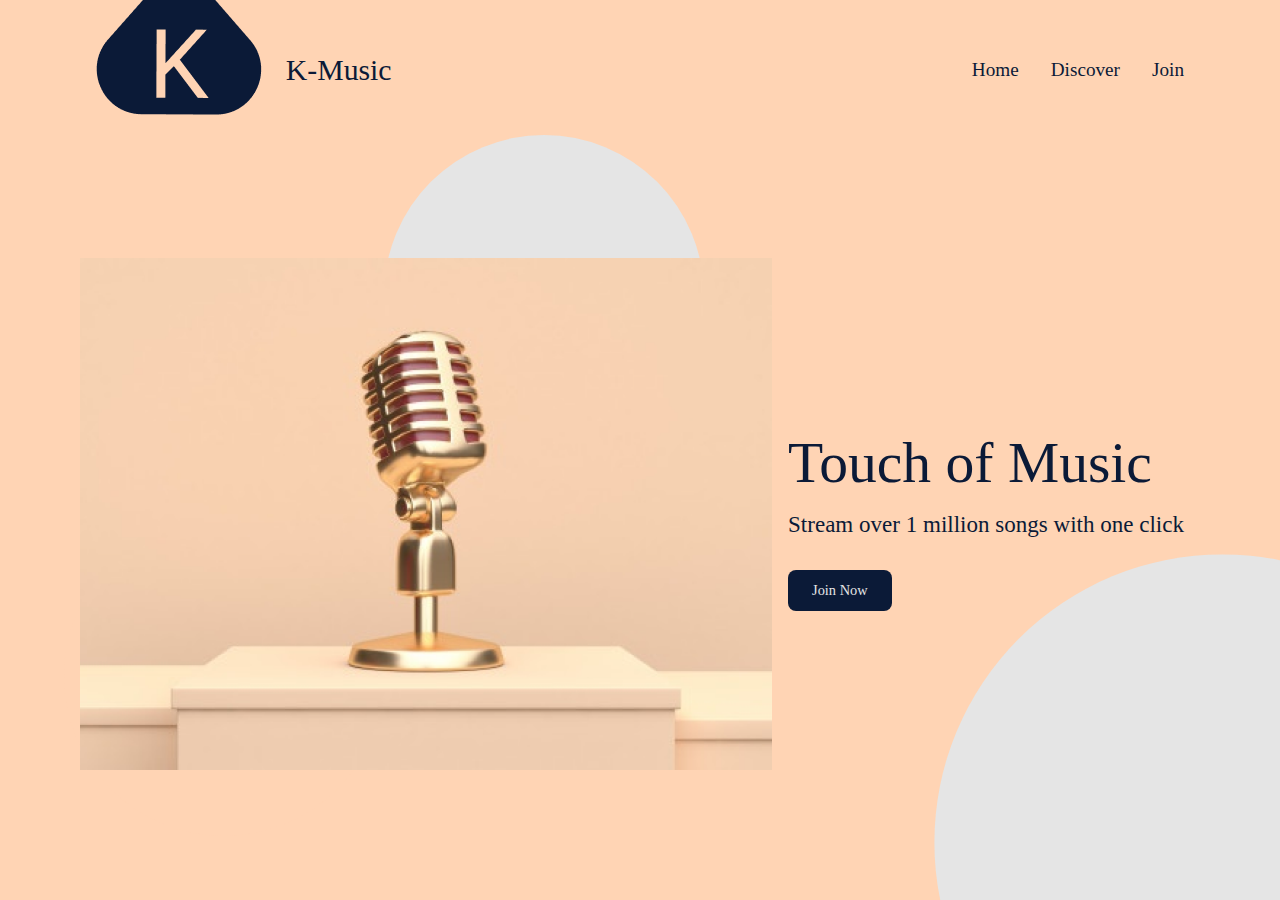
<file: index.html>
<!DOCTYPE html>
<html lang="en">

<head>
    <meta charset="UTF-8">
    <meta name="viewport" content="width=device-width, initial-scale=1.0">
    <meta http-equiv="X-UA-Compatible" content="ie=edge">
    <link href="style.css" rel="stylesheet">
    <link href="index.css" rel="stylesheet">
    <title>K-Music</title>
</head>

<body class="container full-height-grow">
    <header class="main-header">
        <a href="/" class="brand-logo">
            <img src="images/logo.png">
            <div class="brand-logo-name">K-Music</div>
        </a>
        <nav class="main-nav">
            <ul>
                <li><a href="index.html">Home</a></li>
                <li><a href="discover.html">Discover</a></li>
                <li><a href="join.html">Join</a></li>

            </ul>
        </nav>
    </header>
    <section class="home-main-section">
        <div class="golden-mic-image">
            <div class="golden-mic-image"></div>
        </div>
        <div class="call-to-action">
            <h1 class="title">Touch of Music</h1>
            <span class="subtitle">Stream over 1 million songs with one click</span>
            <a href="join.html" class="btn">Join Now</a>
        </div>
    </section>
    <div class="home-page-circle-1"></div>
    <div class="home-page-circle-2"></div>
    <div class="home-page-circle-3"></div>
</body>

</html>
</file>
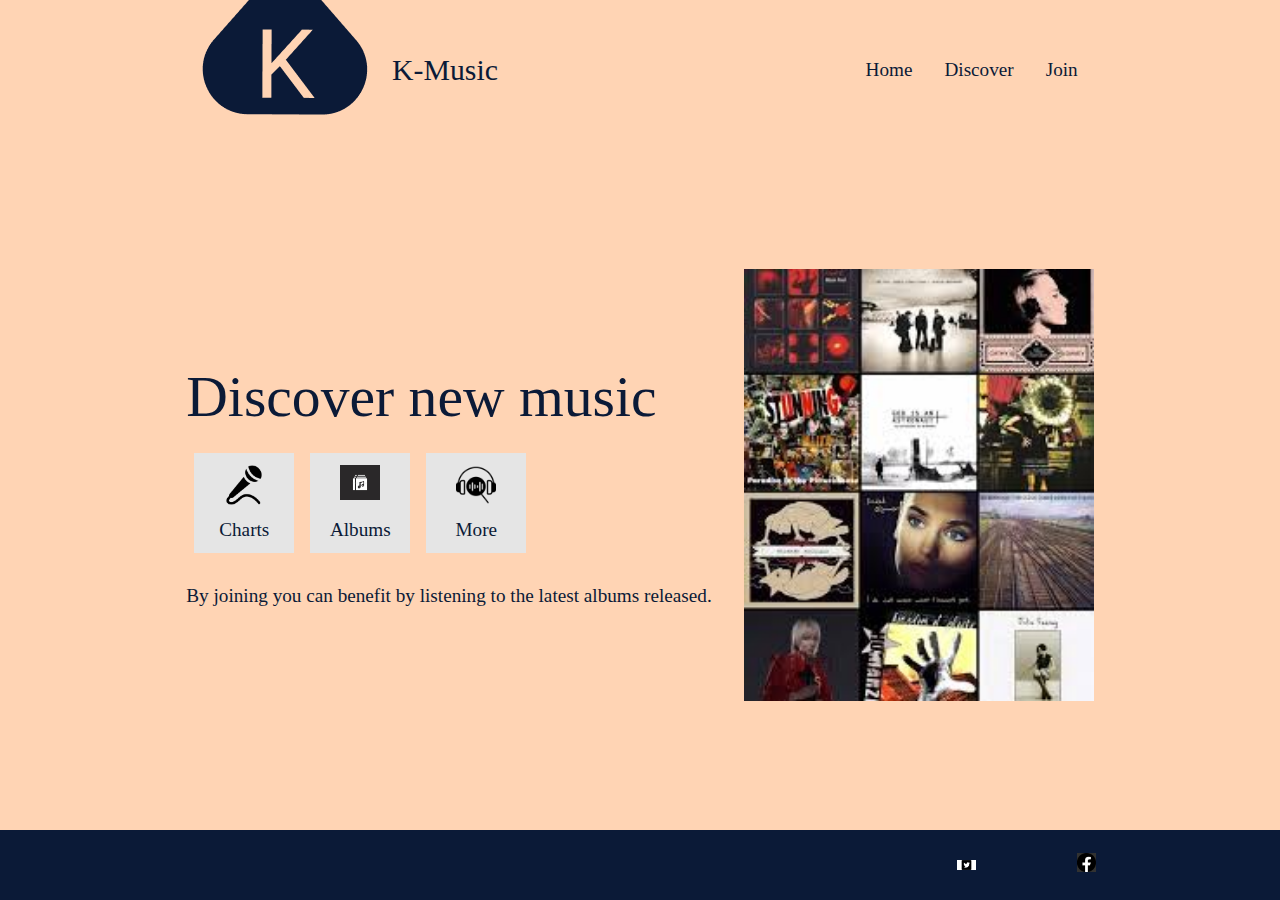
<file: discover.html>
<!DOCTYPE html>
<html lang="en">

<head>
    <meta charset="UTF-8">
    <meta name="viewport" content="width=device-width, initial-scale=1.0">
    <meta http-equiv="X-UA-Compatible" content="ie=edge">
    <link href="style.css" rel="stylesheet">
    <link href="discover.css" rel="stylesheet">
    <title>K-Music - Discover</title>
</head>

<body class="full-height-grow">
    <div class="container full-height-grow">
        <header class="main-header">
            <a href="/" class="brand-logo">
                <img src="images/logo.png">
                <div class="brand-logo-name">K-Music</div>
            </a>
            <nav class="main-nav">
                <ul>
                    <li><a href="index.html">Home</a></li>
                    <li><a href="discover.html">Discover</a></li>
                    <li><a href="join.html">Join</a></li>
                </ul>
            </nav>
        </header>
        <section class="discover-main-section">
            <div class="call-to-action">
                <h1 class="title">Discover new music</h1>
                <div class="icon-section">
                    <div class="icon">
                        <img src="images/mic.png"> Charts
                    </div>
                    <div class="icon">
                        <img src="images/albums.png"> Albums
                    </div>
                    <div class="icon">
                        <img src="images/search.png"> More
                    </div>
                </div>
                By joining you can benefit by listening to the latest albums released.
            </div>
            <img class="covers-image" src="images/albums classic.jpg">
        </section>
    </div>

    <footer class="main-footer">
        <div class="container">
            <nav class="footer-nav">
                <ul>
                    <li><a href="#">About Us</a></li>
                    <li><a href="#">Contact</a></li>
                </ul>
            </nav>
            <nav class="footer-nav">
                <ul>
                    <li>
                        <a href="#" class="social-link">
                            <img src="images/60580 twiter.png"> Twitter
                        </a>
                    </li>
                    <li>
                        <a href="#" class="social-link">
                            <img src="images/Facebook.png"> Facebook
                        </a>
                    </li>
                </ul>
            </nav>
        </div>
    </footer>
</body>

</html>
</file>
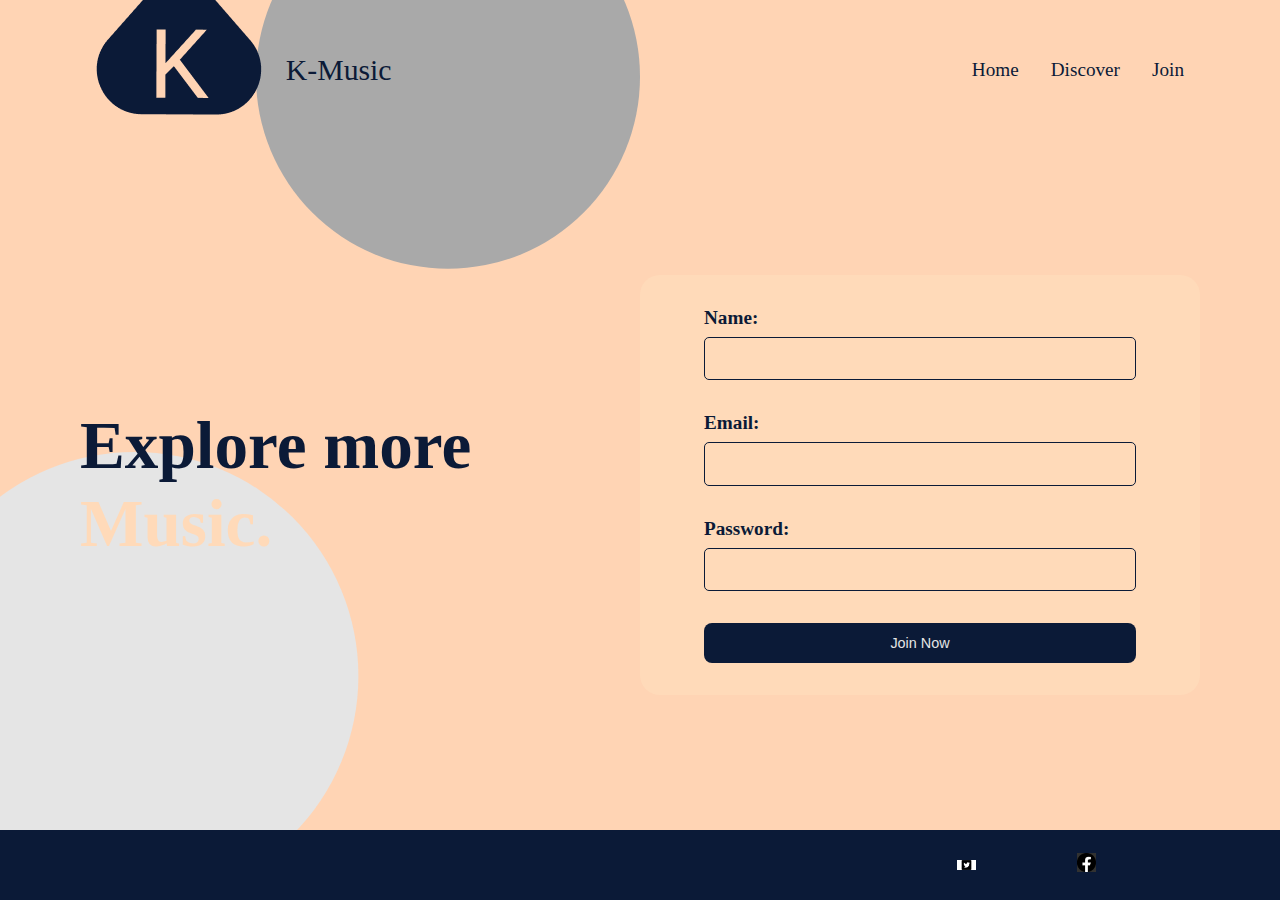
<file: join.html>
<!DOCTYPE html>
<html lang="en">

<head>
    <meta charset="UTF-8">
    <meta name="viewport" content="width=device-width, initial-scale=1.0">
    <meta http-equiv="X-UA-Compatible" content="ie=edge">
    <link href="style.css" rel="stylesheet">
    <link href="join.css" rel="stylesheet">
    <title>K-Music- Join</title>
</head>

<body class="full-height-grow">
    <div class="container full-height-grow">
        <header class="main-header">
            <a href="/" class="brand-logo">
                <img src="images/logo.png">
                <div class="brand-logo-name">K-Music</div>
            </a>
            <nav class="main-nav">
                <ul>
                    <li><a href="index.html">Home</a></li>
                    <li><a href="discover.html">Discover</a></li>
                    <li><a href="join.html">Join</a></li>
                </ul>
            </nav>
        </header>
        <section class="join-main-section">
            <h1 class="join-text">
                Explore more
                <span class="accent-text">Music.</span>
            </h1>
            <form class="join-form">
                <div class="input-group">
                    <label>Name:</label>
                    <input type="text">
                </div>
                <div class="input-group">
                    <label>Email:</label>
                    <input type="email">
                </div>
                <div class="input-group">
                    <label>Password:</label>
                    <input type="password">
                </div>
                <div class="input-group">
                    <button type="submit" class="btn">Join Now</button>
                </div>
            </form>
        </section>
    </div>

    <div class="join-page-circle-1"></div>
    <div class="join-page-circle-2"></div>

    <footer class="main-footer">
        <div class="container">
            <nav class="footer-nav">
                <ul>
                    <li><a href="#">About Us</a></li>
                    <li><a href="#">Contact</a></li>
                </ul>
            </nav>
            <nav class="footer-nav">
                <ul>
                    <li>
                        <a href="#" class="social-link">
                            <img src="images/60580 twiter.png"> Twitter
                        </a>
                    </li>
                    <li>
                        <a href="#" class="social-link">
                            <img src="images/Facebook.png"> Facebook
                        </a>
                    </li>
                </ul>
            </nav>
        </div>
    </footer>
</body>

</html>
</file>
<file: style.css>
*,
        *::before,
        *::after {
            box-sizing: border-box;
        }
        
        body {
            padding: 0;
            margin: 0;
            background-color: #FFD4B4;
            font-family: Georgia, Times, serif, sans-serif;
            font-size: 1.2rem;
            color: #0B1A37;
            min-height: 100vh;
        }
        
        .full-height-grow {
            display: flex;
            flex-direction: column;
        }
        
        .brand-logo {
            display: flex;
            align-items: center;
            font-size: 1.55em;
            color: inherit;
            text-decoration: none;
            min-height: 700px;
        }
        
        .brand-logo-name {
            margin-left: -3.2rem;
        }
        
        .main-nav ul,
        .footer-nav ul {
            display: flex;
            margin: 0;
            padding: 0;
            list-style: none;
        }
        
        .main-nav a,
        .footer-nav a {
            color: inherit;
            text-decoration: none;
            padding: 1rem;
        }
        
        .main-nav a:hover,
        .footer-nav a:hover {
            color: #E5E5E5;
        }
        
        .main-header,
        .main-footer {
            display: flex;
            justify-content: space-between;
            align-items: center;
        }
        
        .main-header {
            height: 140px;
        }
        
        .main-footer {
            height: 70px;
            background-color: #0B1A37;
            font-weight: bold;
        }
        
        .social-link img {
            width: 1em;
            margin-right: .25rem;
        }
        
        .main-footer .container {
            display: flex;
            justify-content: space-between;
        }
        
        .container {
            max-width: 1200px;
            margin: 0 auto;
            padding: 0 40px;
            flex-grow: 1;
        }
        
        .title {
            font-weight: 500;
            font-size: 3em;
            margin-bottom: 1rem;
            margin-top: 0;
        }
        
        .subtitle {
            font-weight: 500;
            font-size: 1.2em;
            margin-bottom: 2rem;
        }
        
        .btn {
            color: #E5E5E5;
            background-color: #0B1A37;
            padding: .75rem 1.5rem;
            border-radius: .5rem;
            text-decoration: none;
            font-size: .9rem;
            outline: none;
            border: none;
            cursor: pointer;
        }
        
        .btn:hover {
            background-color: #FFD4B4;
        }
        
        .btn:focus {
            background-color: #FFD4B4;
        }
</file>
<file: index.css>
.home-main-section {
    display: flex;
    align-items: stretch;
    justify-content: space-between;
    flex-grow: 1;
}

.home-main-section .img-wrapper {
    flex-grow: 1;
    flex-direction: column;
    display: flex;
    align-items: stretch;
    justify-content: flex-end;
}

.home-main-section .golden-mic-image {
    background-image: url(images/gold-microphone-3d-render_39343-840\ 1.png);
    flex-grow: 1;
    max-height: 70vh;
    min-width: 30vw;
    background-size: contain;
    background-repeat: no-repeat;
    background-position: bottom left;
}

.home-main-section .call-to-action {
    display: flex;
    flex-direction: column;
    align-items: flex-start;
    margin: 1rem;
    align-self: center;
}

.home-main-section .img-wrapper {
    display: none;
}

.home-main-section {
    justify-content: center;
}

.home-page-circle-1 {
    position: absolute;
    width: 25vw;
    height: 25vw;
    border-radius: 50%;
    background-color: #FFD4B4;
    bottom: 5vw;
    left: 5vw;
    z-index: -1;
}

.home-page-circle-2 {
    position: absolute;
    width: 25vw;
    height: 25vw;
    border-radius: 50%;
    background-color: #E5E5E5;
    top: 15vh;
    left: 30vw;
    z-index: -1;
}

.home-page-circle-3 {
    position: absolute;
    overflow: hidden;
    width: 45vw;
    height: 45vw;
    bottom: 0;
    right: 0;
    z-index: -1;
}

.home-page-circle-3::before {
    content: '';
    transform: translate(40%, 40%);
    position: absolute;
    height: 100%;
    width: 100%;
    border-radius: 50%;
    background-color: #E5E5E5;
}
</file>
<file: discover.css>
.discover-main-section {
    display: flex;
    align-items: center;
    justify-content: space-between;
    flex-grow: 1;
}

.discover-main-section .covers-image {
    width: 30vw;
    margin-left: 2rem;
    height: auto;
    max-width: 350px;
}

.icon-section {
    display: flex;
}

.icon {
    display: flex;
    flex-direction: column;
    justify-content: space-between;
    align-items: center;
    margin: .5rem;
    padding: .75rem;
    width: 100px;
    height: 100px;
    background-color: #E5E5E5;
    margin-bottom: 2rem;
}

.icon img {
    width: 40px;
}

@media (max-width: 800px) {
    .discover-main-section {
        flex-direction: column;
        justify-content: center;
    }
    .discover-main-section .covers-image {
        margin-top: 2rem;
        height: 30vh;
        width: auto;
    }
}
</file>
<file: join.css>
.join-main-section {
    display: flex;
    justify-content: space-between;
    align-items: center;
    flex-grow: 1;
}

.join-text {
    font-size: 3.5em;
    font-weight: bold;
    margin: 0;
}

.accent-text {
    color: peachpuff;
}

.join-form {
    background-color: peachpuff;
    width: 50vw;
    max-width: 50%;
    padding: 2rem 4rem;
    border-radius: 20px;
}

.input-group {
    margin-bottom: 2rem;
    display: flex;
    flex-direction: column;
}

.input-group:last-child {
    margin-bottom: 0;
}

.input-group label {
    font-weight: bold;
    margin-bottom: .5rem;
}

.input-group input {
    outline: none;
    background: none;
    border: 1px solid #0B1A37;
    font-size: 1em;
    padding: .5em;
    color: inherit;
    border-radius: 5px;
}

.input-group input:focus {
    border-color: #E5E5E5;
}

@media (max-width: 900px) {
    .join-main-section {
        flex-direction: column;
        justify-content: center;
    }
    .join-form {
        width: 80vw;
        max-width: inherit;
        margin: 2rem 0;
    }
}

.join-page-circle-1 {
    position: absolute;
    overflow: hidden;
    width: 35vw;
    height: 35vw;
    bottom: 0;
    left: 0;
    z-index: -1;
}

.join-page-circle-1::before {
    content: '';
    transform: translateX(-20%);
    position: absolute;
    height: 100%;
    width: 100%;
    border-radius: 50%;
    background-color: #E5E5E5;
}

.join-page-circle-2 {
    position: absolute;
    overflow: hidden;
    width: 30vw;
    height: 30vw;
    top: 0;
    left: 20vw;
    z-index: -1;
}

.join-page-circle-2::before {
    content: '';
    transform: translateY(-30%);
    position: absolute;
    height: 100%;
    width: 100%;
    border-radius: 50%;
    background-color: darkgray;
}
</file>
